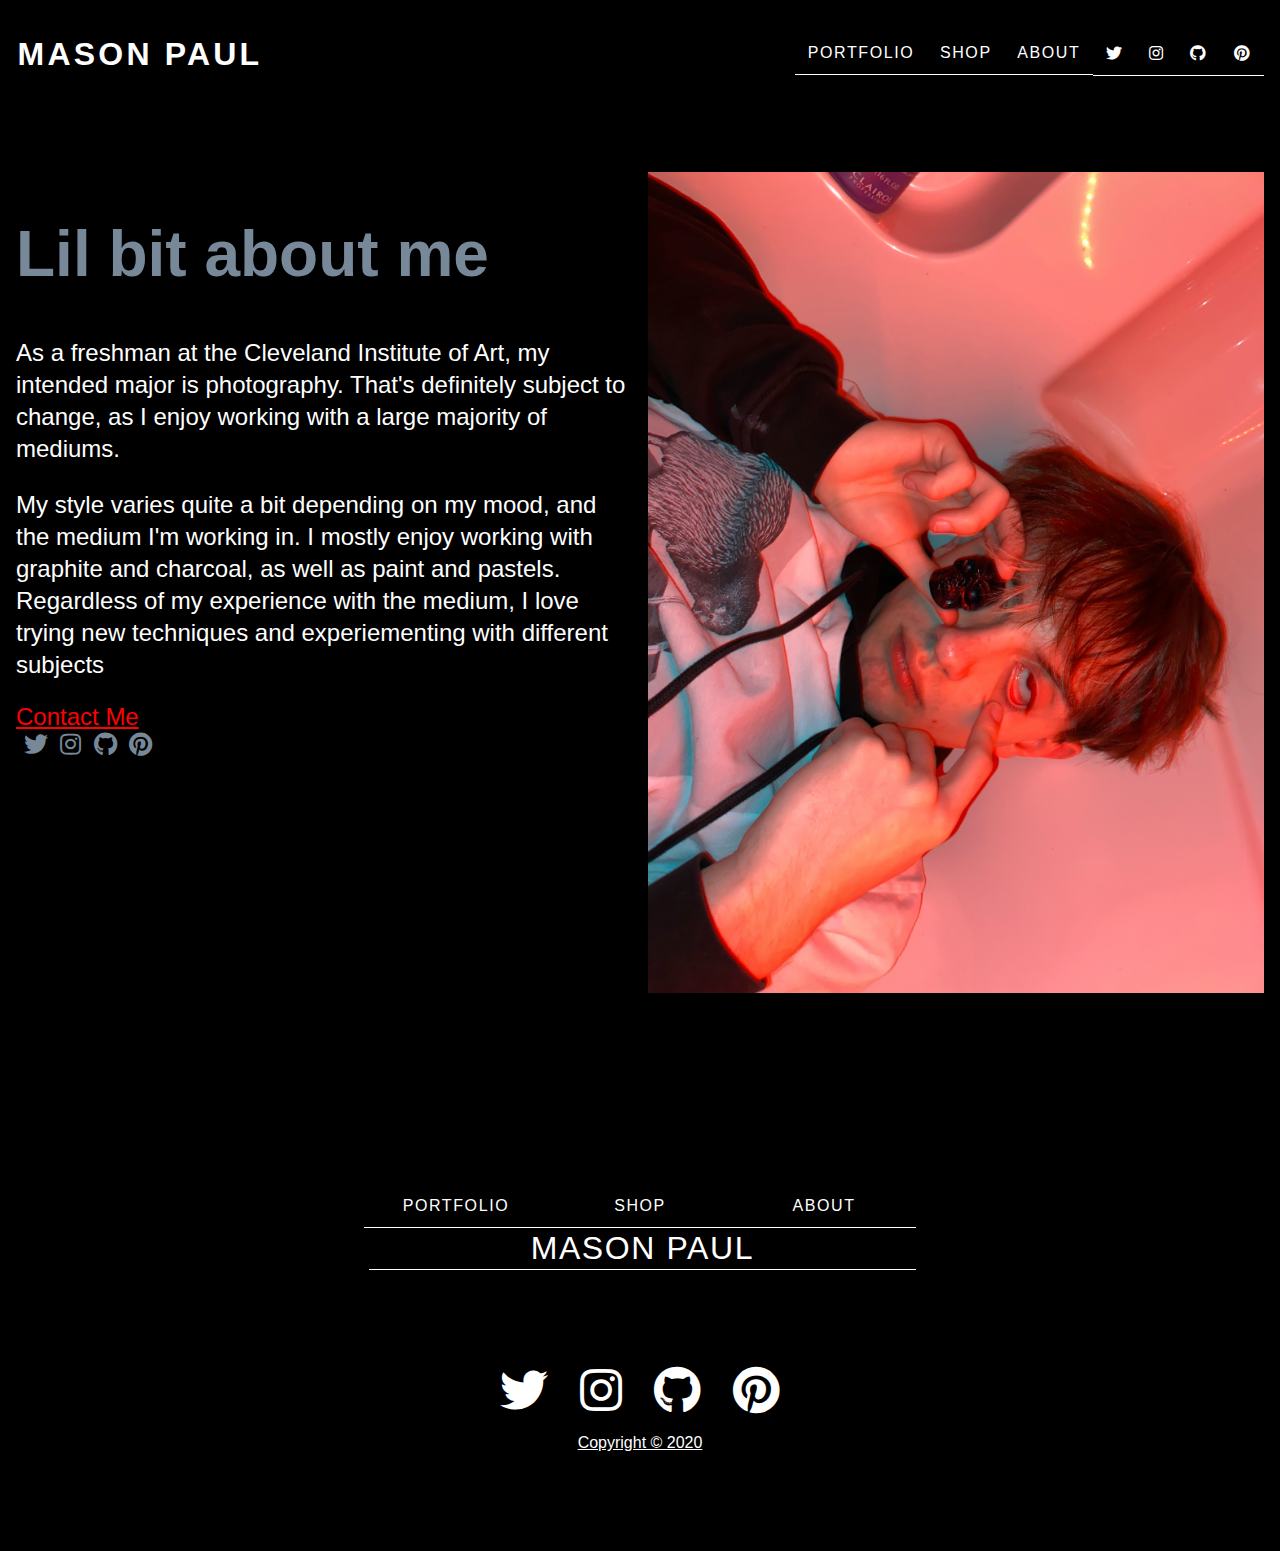
<file: about.html>
<!DOCTYPE html>
<html lang="en">
<head>
    <meta charset="UTF-8" />
    <meta name="viewport" content="width=device-width, initial-scale=1.0" />
    <link rel="stylesheet" href="css/styles.css" />
    <link rel="stylesheet" href="css/glightbox.min.css" />
    <link rel="stylesheet" href="css/all.min.css" />
    <title>About Mason Paul</title>
</head>
<body>

    <header>
    <nav class="nav-bar">
        <h1 class="logo"><a href="index.html">Mason Paul</a></h1>
        <ul class="nav-menu">
            <li class="nav-item"><a href="portfolio.html">Portfolio</a></li>
            <li class="nav-item"><a href="shop.html">Shop</a></li>
            <li class="nav-item"><a href="about.html">About</a></li>
            <li class="nav-item social-nav-item"><a href="https://twitter.com/masonnaiseburps" aria-label="Link to Twitter"><i class="fab fa-twitter" aria-hidden="true"></i></a></li>
            <li class="nav-item social-nav-item"><a href="https://instagram.com/mason.paul.art" aria-label="Link to Instagram"><i class="fab fa-instagram" aria-hidden="true"></i></a></li>
            <li class="nav-item social-nav-item"><a href="https://github.com/mpkovacs14" aria-label="Link to Github"><i class="fab fa-github" aria-hidden="true"></i></a></li>
            <li class="nav-item social-nav-item"><a href="https://pinterest.com/masonpk14" aria-label="Link to Pinterest"><i class="fab fa-pinterest" aria-hidden="true"></i></a></li>
        </ul>
    </nav>
</header>    

<main class="about-page">
    <section class="about-text">
        <h1>Lil bit about me</h1>
        <p>As a freshman at the Cleveland Institute of Art, my intended major is photography. That's definitely subject to change, as I enjoy working with a large majority of mediums.</p>
        <p>My style varies quite a bit depending on my mood, and the medium I'm working in. I mostly enjoy working with graphite and charcoal, as well as paint and pastels. Regardless of my experience with the medium, I love trying new techniques and experiementing with different subjects</p>
        <a href="mailto:masonpk14@gmail.com">Contact Me</a>
    <section class="about-social">
        <a href="https://twitter.com/masonnaiseburps" aria-label="Link to Twitter"><i class="fab fa-twitter" aria-hidden="true"></i></a>
            <a href="https://instagram.com/mason.paul.art" aria-label="Link to Instagram"><i class="fab fa-instagram" aria-hidden="true"></i></a>
            <a href="https://github.com/mpkovacs14" aria-label="Link to Github"><i class="fab fa-github" aria-hidden="true"></i></a>
            <a href="https://pinterest.com/masonpk14" aria-label="Link to Pinterest"><i class="fab fa-pinterest" aria-hidden="true"></i></a>
    </section>
</section>
    <section class="about-image">
        <img src="img/mason-paul-mason.jpg" alt="Car in the rain">
    </section>
</main>

<footer>
    <nav class="nav-bar footer-nav">
        <ul class="nav-menu">
            <li class="nav-item"><a href="portfolio.html">Portfolio</a></li>
            <li class="nav-item"><a href="shop.html">Shop</a></li>
            <li class="nav-item"><a href="about.html">About</a></li>
            <li class="nav-item logo footer-logo"><a href="index.html">Mason Paul</a></li>
            </ul>
            </nav>
<section class="footer-social">
    <a href="https://twitter.com/masonnaiseburps" aria-label="Link to Twitter"><i class="fab fa-twitter fa-3x" aria-hidden="true"></i></a>
            <a href="https://instagram.com/mason.paul.art" aria-label="Link to Instagram"><i class="fab fa-instagram fa-3x" aria-hidden="true"></i></a>
            <a href="https://github.com/mpkovacs14" aria-label="Link to Github"><i class="fab fa-github fa-3x" aria-hidden="true"></i></a>
            <a href="https://pinterest.com/masonpk14" aria-label="Link to Pinterest"><i class="fab fa-pinterest fa-3x" aria-hidden="true"></i></a>
</section>
<p class="footer-copyright">Copyright &copy; 2020</p>
</footer>
</body>
</html>
</file>
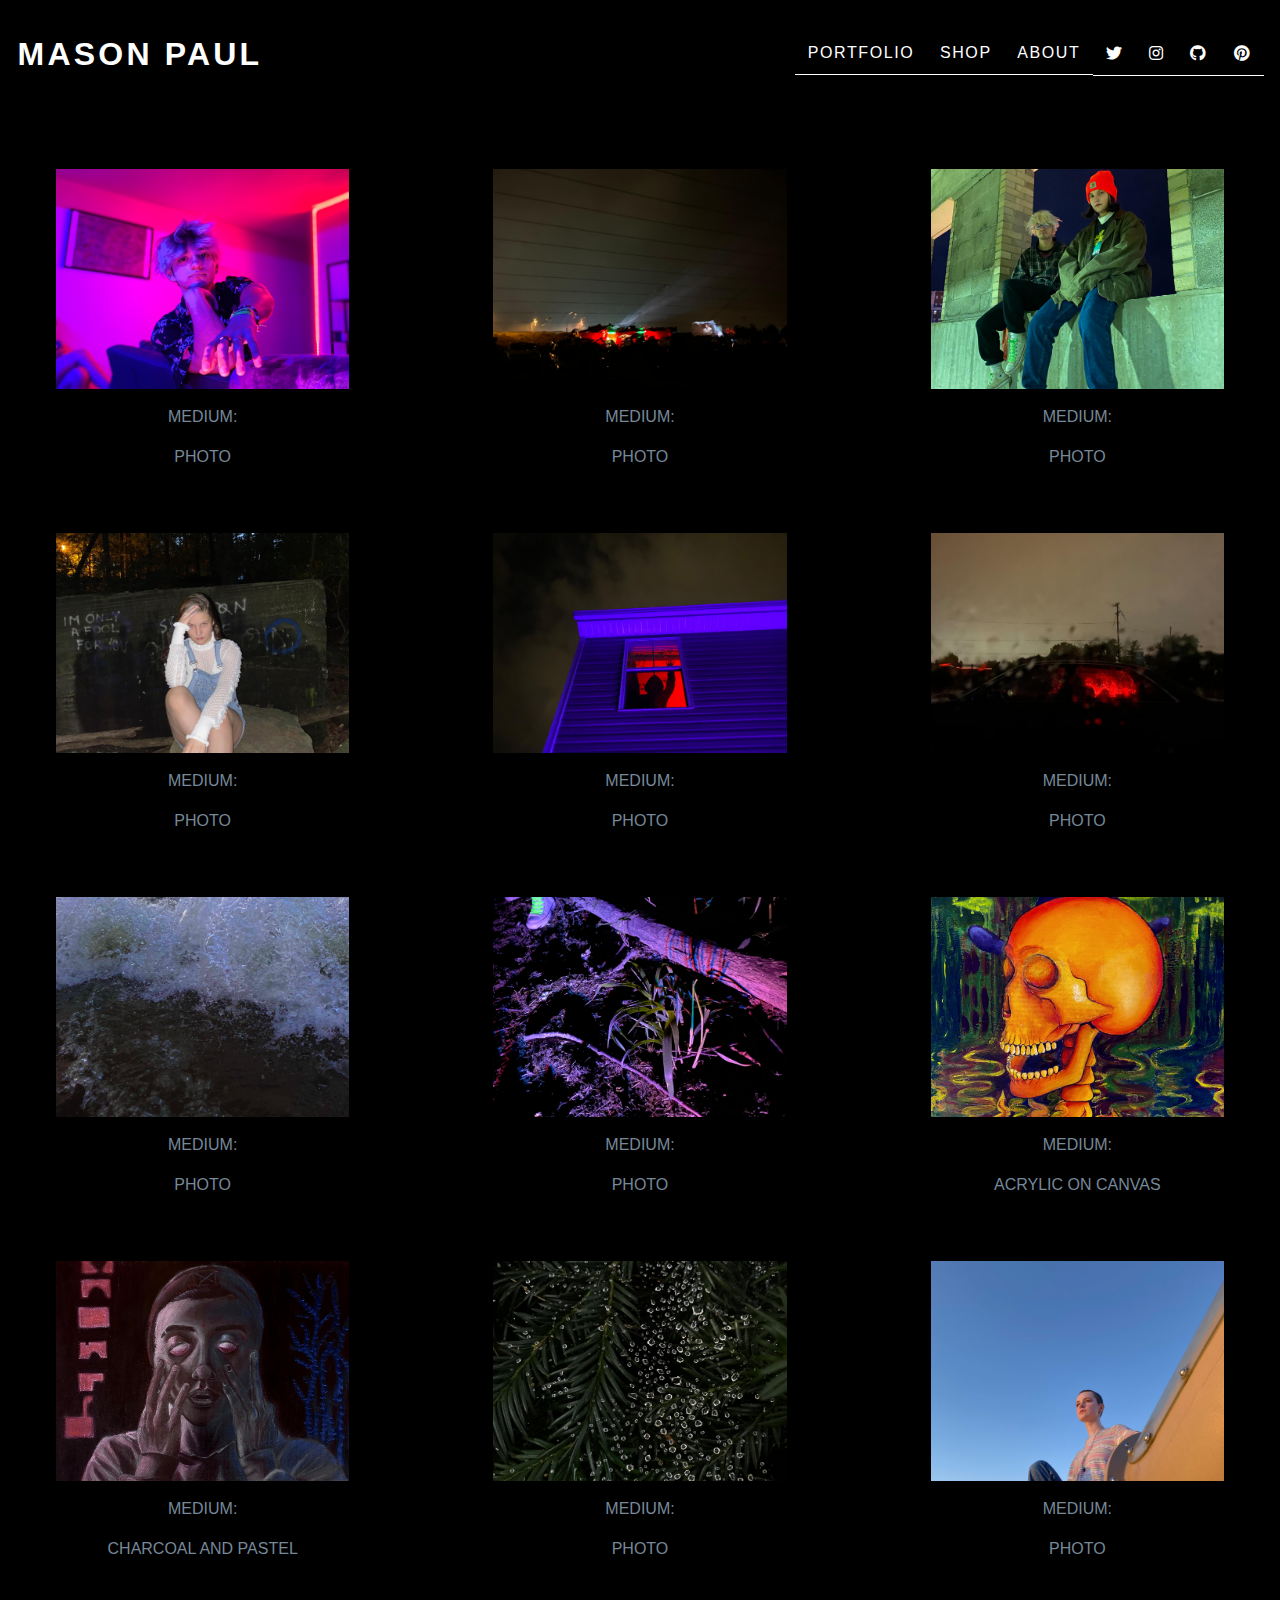
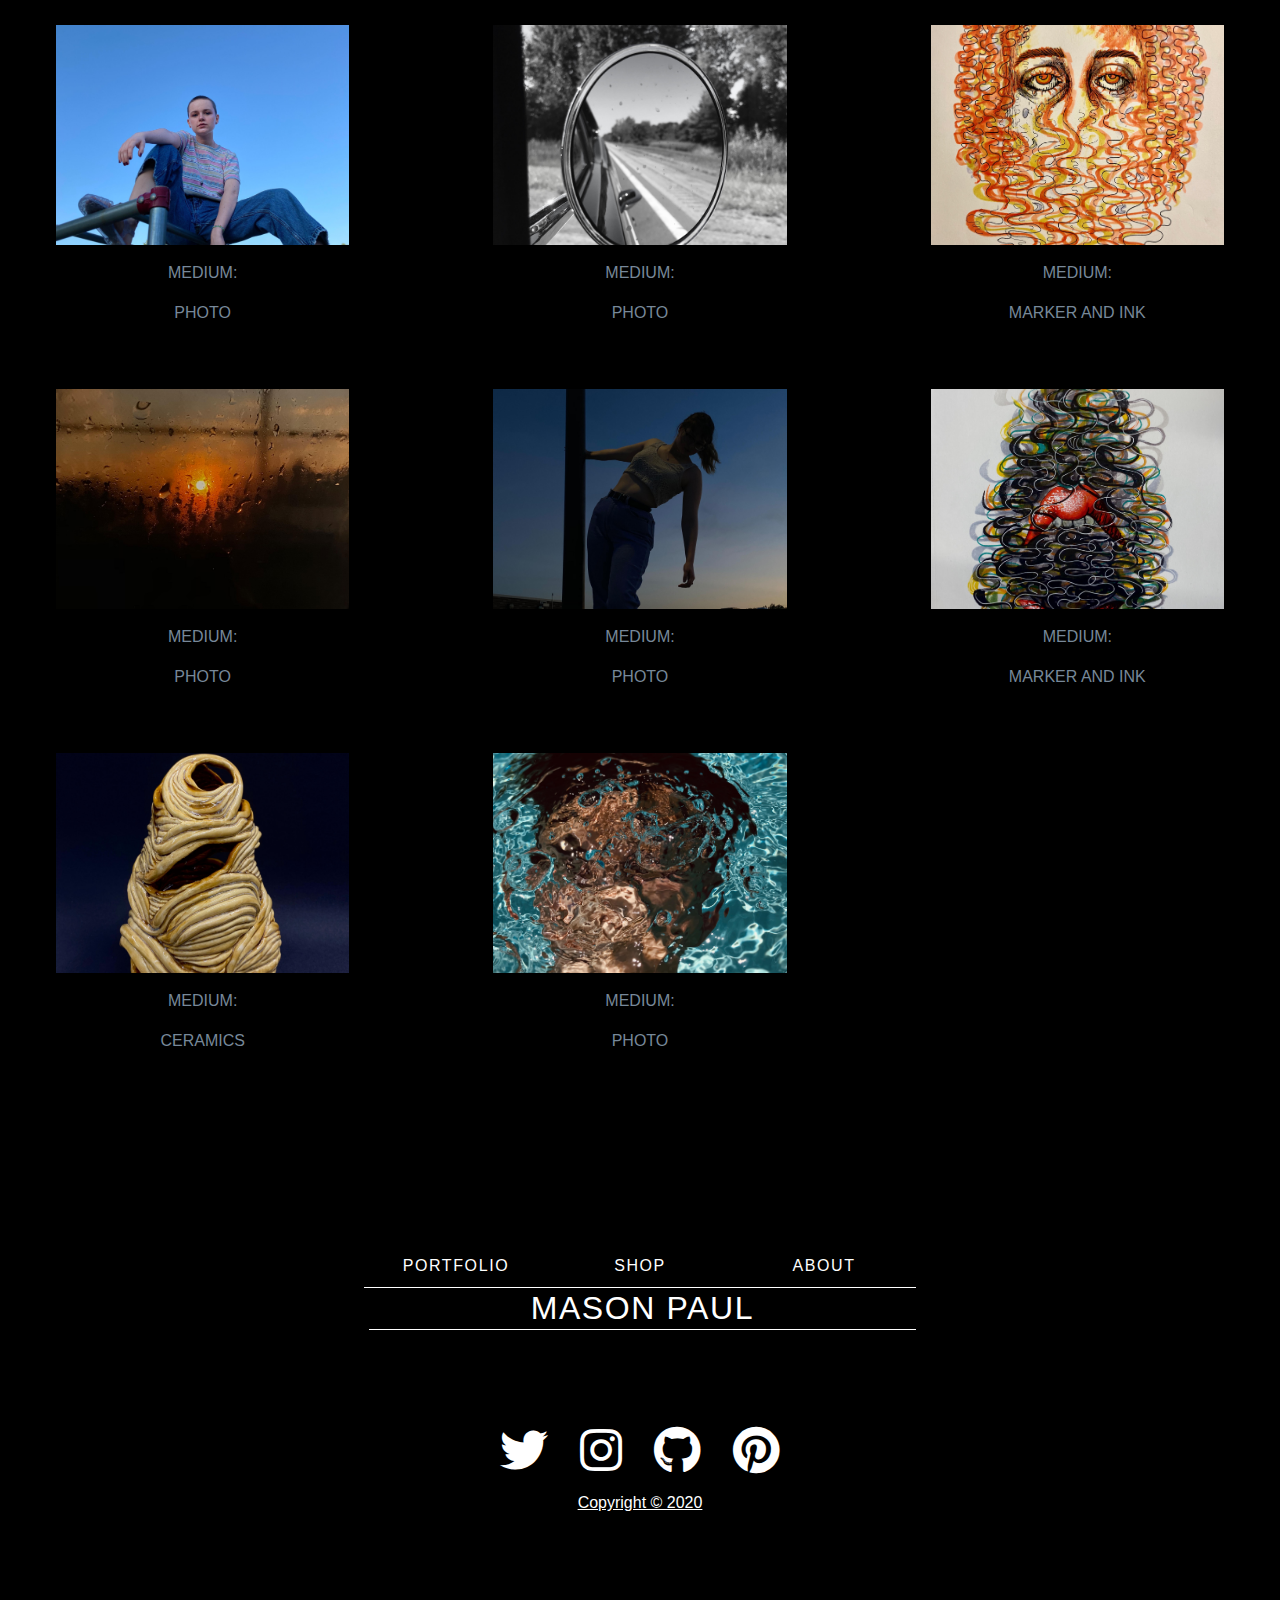
<file: portfolio.html>
<!DOCTYPE html>
<html lang="en">
<head>
    <meta charset="UTF-8" />
    <meta name="viewport" content="width=device-width, initial-scale=1.0" />
    <link rel="stylesheet" href="css/styles.css" />
    <link rel="stylesheet" href="css/glightbox.min.css" />
    <link rel="stylesheet" href="css/all.min.css" />
    <title>Mason Paul Portfolio</title>
</head>
<body>

    <header>
    <nav class="nav-bar">
        <h1 class="logo"><a href="index.html">Mason Paul</a></h1>
        <ul class="nav-menu">
            <li class="nav-item"><a href="portfolio.html">Portfolio</a></li>
            <li class="nav-item"><a href="shop.html">Shop</a></li>
            <li class="nav-item"><a href="about.html">About</a></li>
            <li class="nav-item social-nav-item"><a href="https://twitter.com/masonnaiseburps" aria-label="Link to Twitter"><i class="fab fa-twitter" aria-hidden="true"></i></a></li>
            <li class="nav-item social-nav-item"><a href="https://instagram.com/mason.paul.art" aria-label="Link to Instagram"><i class="fab fa-instagram" aria-hidden="true"></i></a></li>
            <li class="nav-item social-nav-item"><a href="https://github.com/mpkovacs14" aria-label="Link to Github"><i class="fab fa-github" aria-hidden="true"></i></a></li>
            <li class="nav-item social-nav-item"><a href="https://pinterest.com/masonpk14" aria-label="Link to Pinterest"><i class="fab fa-pinterest" aria-hidden="true"></i></a></li>
        </ul>
    </nav>
</header>    

<main class="gallery-page">
    <h1>Portfolio</h1>
    <section class="portfolio-gallery gallery-span">
        <div class="gallery-item w-2">
            <a href="img/mason-paul-jareds.jpg" class="glightbox"><img src="img/mason-paul-jareds.jpg" alt="Tristen at Jareds" title="Tristen" class="gallery-img"></a>
            <p>Medium:</p>
            <p>Photo</p>
        </div>
        <div class="gallery-item w-2">
            <a href="img/mason-paul-drives.jpg" class="glightbox"><img src="img/mason-paul-drives.jpg" alt="Red light" title="Red light" class="gallery-img"></a>
            <p>Medium:</p>
            <p>Photo</p>
        </div>
        <div class="gallery-item w-2">
            <a href="img/mason-paul-leah.jpg" class="glightbox"><img src="img/mason-paul-leah.jpg" alt="Leah" title="Leah" class="gallery-img"></a>
            <p>Medium:</p>
            <p>Photo</p>
        </div>
        <div class="gallery-item w-2">
            <a href="img/mason-paul-leah2.jpg" class="glightbox"><img src="img/mason-paul-leah2.jpg" alt="More Leah" title="Leah Again" class="gallery-img"></a>
            <p>Medium:</p>
            <p>Photo</p>
        </div>
        <div class="gallery-item w-2">
            <a href="img/mason-paul-window.jpg" class="glightbox"><img src="img/mason-paul-window.jpg" alt="Tristen in the window" title="Tristen in a window" class="gallery-img"></a>
            <p>Medium:</p>
            <p>Photo</p>
        </div>
        <div class="gallery-item w-2">
            <a href="img/mason-paul-red.jpg" class="glightbox"><img src="img/mason-paul-red.jpg" alt="Car at the drive-ins" title="Car" class="gallery-img"></a>
            <p>Medium:</p>
            <p>Photo</p>
        </div>
        <div class="gallery-item w-2">
            <a href="img/mason-paul-waves.jpg" class="glightbox"><img src="img/mason-paul-waves.jpg" alt="Waves on the beach" title="Splashy waves" class="gallery-img"></a>
            <p>Medium:</p>
            <p>Photo</p>
        </div>
        <div class="gallery-item w-2">
            <a href="img/mason-paul-woods.jpg" class="glightbox"><img src="img/mason-paul-woods.jpg" alt="Plants in the woods" title="Plants" class="gallery-img"></a>
            <p>Medium:</p>
            <p>Photo</p>
        </div>
        <div class="gallery-item w-2">
            <a href="img/mason-paul-skull.jpg" class="glightbox"><img src="img/mason-paul-skull.jpg" alt="Acrylic Skull Painting" title="Skull Painting" class="gallery-img"></a>
            <p>Medium:</p>
            <p>Acrylic on Canvas</p>
        </div>
        <div class="gallery-item w-2">
            <a href="img/mason-paul-portrait.jpg" class="glightbox"><img src="img/mason-paul-portrait.jpg" alt="charcoal portrait" title="Self Portrait" class="gallery-img"></a>
            <p>Medium:</p>
            <p>Charcoal and Pastel</p>
        </div>
        <div class="gallery-item w-2">
            <a href="img/mason-paul-webs.jpg" class="glightbox"><img src="img/mason-paul-webs.jpg" alt="Dew Drops on a spiderweb" title="Spiderweb" class="gallery-img"></a>
            <p>Medium:</p>
            <p>Photo</p>
        </div>
        <div class="gallery-item w-2">
            <a href="img/mason-paul-midge.jpg" class="glightbox"><img src="img/mason-paul-midge.jpg" alt="Midge" title="Midge" class="gallery-img"></a>
            <p>Medium:</p>
            <p>Photo</p>
        </div>
        <div class="gallery-item w-2">
            <a href="img/mason-paul-more-midge.jpg" class="glightbox"><img src="img/mason-paul-more-midge.jpg" alt="Midge" title="Midge" class="gallery-img"></a>
            <p>Medium:</p>
            <p>Photo</p>
        </div>
        <div class="gallery-item w-2">
            <a href="img/mason-paul-mirror.jpg" class="glightbox"><img src="img/mason-paul-mirror.jpg" alt="Photo of a rerview mirror" title="Mirror" class="gallery-img"></a>
            <p>Medium:</p>
            <p>Photo</p>
        </div>
        <div class="gallery-item w-2">
            <a href="img/mason-paul-woman.jpg" class="glightbox"><img src="img/mason-paul-woman.jpg" alt="Drawing of a womans face" title="Squiggly Woman" class="gallery-img"></a>
            <p>Medium:</p>
            <p>Marker and Ink</p>
        </div>
        <div class="gallery-item w-2">
            <a href="img/mason-paul-sun.jpg" class="glightbox"><img src="img/mason-paul-sun.jpg" alt="Sun rise through a window" title="Sunrise" class="gallery-img"></a>
            <p>Medium:</p>
            <p>Photo</p>
        </div>
        <div class="gallery-item w-2">
            <a href="img/mason-paul-heather.jpg" class="glightbox"><img src="img/mason-paul-heather.jpg" alt="Heather" title="Heather" class="gallery-img"></a>
            <p>Medium:</p>
            <p>Photo</p>
        </div>
        <div class="gallery-item w-2">
            <a href="img/mason-paul-mouth.jpg" class="glightbox"><img src="img/mason-paul-mouth.jpg" alt="Drawing of a smokey mouth" title="Mouth" class="gallery-img"></a>
            <p>Medium:</p>
            <p>Marker and Ink</p>
        </div>
        <div class="gallery-item w-2">
            <a href="img/mason-paul-pot.jpg" class="glightbox"><img src="img/mason-paul-pot.jpg" alt="Ceramic Pot" title="Pot" class="gallery-img"></a>
            <p>Medium:</p>
            <p>Ceramics</p>
        </div>
        <div class="gallery-item w-2">
            <a href="img/mason-paul-water.jpg" class="glightbox"><img src="img/mason-paul-water.jpg" alt="Water" title="Water" class="gallery-img"></a>
            <p>Medium:</p>
            <p>Photo</p>
        </div>
    </section>
</main>

<footer>
    <nav class="nav-bar footer-nav">
        <ul class="nav-menu">
            <li class="nav-item"><a href="portfolio.html">Portfolio</a></li>
            <li class="nav-item"><a href="shop.html">Shop</a></li>
            <li class="nav-item"><a href="about.html">About</a></li>
            <li class="nav-item logo footer-logo"><a href="index.html">Mason Paul</a></li>
            </ul>
            </nav>
<section class="footer-social">
    <a href="https://twitter.com/masonnaiseburps" aria-label="Link to Twitter"><i class="fab fa-twitter fa-3x" aria-hidden="true"></i></a>
            <a href="https://instagram.com/mason.paul.art" aria-label="Link to Instagram"><i class="fab fa-instagram fa-3x" aria-hidden="true"></i></a>
            <a href="https://github.com/mpkovacs14" aria-label="Link to Github"><i class="fab fa-github fa-3x" aria-hidden="true"></i></a>
            <a href="https://pinterest.com/masonpk14" aria-label="Link to Pinterest"><i class="fab fa-pinterest fa-3x" aria-hidden="true"></i></a>
</section>
<p class="footer-copyright">Copyright &copy; 2020</p>
</footer>
<script src="js/glightbox.min.js"></script>
<script type="text/javascript">
const lightbox = GLightbox({loop: true});
</script>
</body>
</html>
</file>
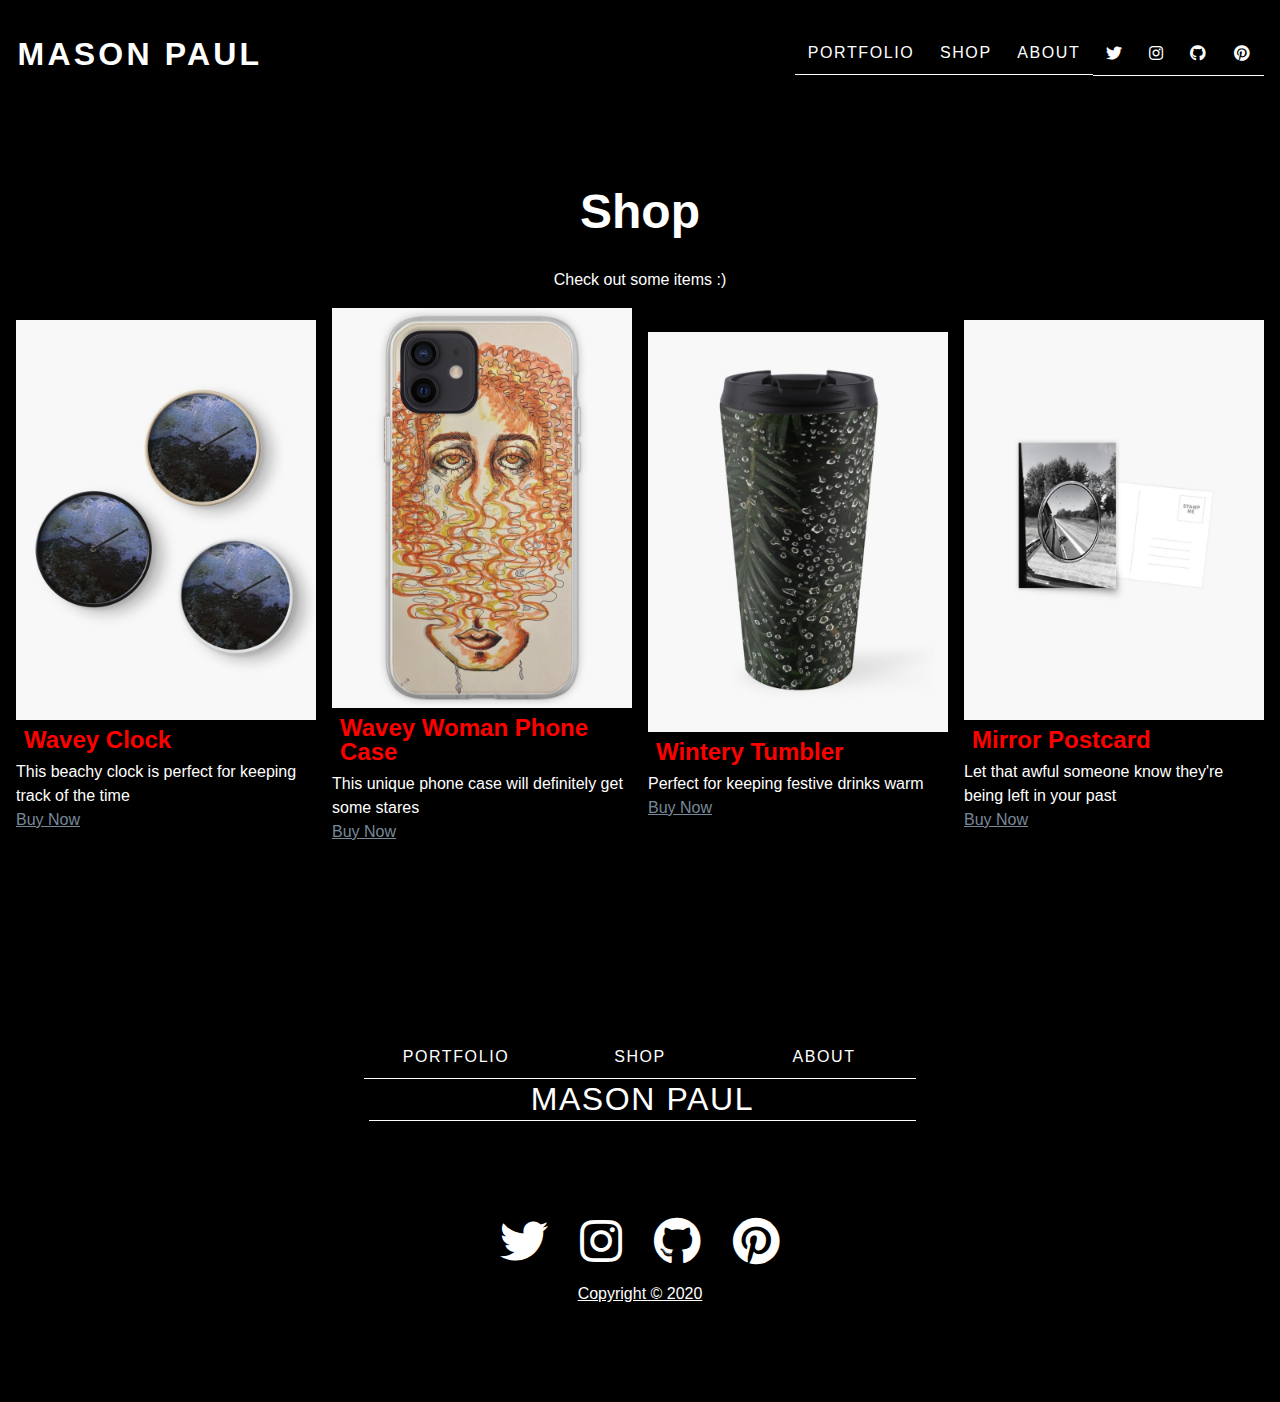
<file: shop.html>
<!DOCTYPE html>
<html lang="en">
<head>
    <meta charset="UTF-8" />
    <meta name="viewport" content="width=device-width, initial-scale=1.0" />
    <link rel="stylesheet" href="css/styles.css" />
    <link rel="stylesheet" href="css/glightbox.min.css" />
    <link rel="stylesheet" href="css/all.min.css" />
    <title>Mason Paul Homepage</title>
</head>
<body>

    <header>
    <nav class="nav-bar">
        <h1 class="logo"><a href="index.html">Mason Paul</a></h1>
        <ul class="nav-menu">
            <li class="nav-item"><a href="portfolio.html">Portfolio</a></li>
            <li class="nav-item"><a href="shop.html">Shop</a></li>
            <li class="nav-item"><a href="about.html">About</a></li>
            <li class="nav-item social-nav-item"><a href="https://twitter.com/masonnaiseburps" aria-label="Link to Twitter"><i class="fab fa-twitter" aria-hidden="true"></i></a></li>
            <li class="nav-item social-nav-item"><a href="https://instagram.com/mason.paul.art" aria-label="Link to Instagram"><i class="fab fa-instagram" aria-hidden="true"></i></a></li>
            <li class="nav-item social-nav-item"><a href="https://github.com/mpkovacs14" aria-label="Link to Github"><i class="fab fa-github" aria-hidden="true"></i></a></li>
            <li class="nav-item social-nav-item"><a href="https://pinterest.com/masonpk14" aria-label="Link to Pinterest"><i class="fab fa-pinterest" aria-hidden="true"></i></a></li>
        </ul>
    </nav>
</header>    
<main class="shop-page"><section class="text-box">
    <h1>Shop</h1>
    <p>Check out some items :)</p>
</section>
<section class="shop-box">
    <script type="text/javascript" src="https://www.redbubble.com/assets/external_portfolio.js"></script>
<script id="rb-xzfcxvzx" type="text/javascript">new RBExternalPortfolio('www.redbubble.com', 'mason-k', 2, 2).renderIframe();</script>
</section>
<section class="curated-shop">
    <div class="shop-item">
        <a href="https://www.redbubble.com/i/clock/Wavey-by-Mason-K/62976048.1X49C?asc=u"><img src="img/work-62976048-clock.jpg" alt="Wavey Clock"></a>
        <h2>Wavey Clock</h2>
        <p>This beachy clock is perfect for keeping track of the time</p>
        <a href="https://www.redbubble.com/i/clock/Wavey-by-Mason-K/62976048.1X49C?asc=u">Buy Now</a>
    </div>
    <div class="shop-item">
        <a href="https://www.redbubble.com/i/iphone-case/Squiggly-Woman-by-Mason-K/63095152.PGM2E?asc=u"><img src="img/work-63095152-iphone-soft-case.jpg" alt="Phone Case"></a>
        <h2>Wavey Woman Phone Case</h2>
        <p>This unique phone case will definitely get some stares</p>
        <a href="https://www.redbubble.com/i/iphone-case/Squiggly-Woman-by-Mason-K/63095152.PGM2E?asc=u">Buy Now</a>
    </div>
    <div class="shop-item">
        <a href="hhttps://www.redbubble.com/i/mug/Web-by-Mason-K/63095013.V33QC?asc=u"><img src="img/work-63095013-travel-mug.jpg" alt="Mug"></a>
        <h2>Wintery Tumbler</h2>
        <p>Perfect for keeping festive drinks warm</p>
        <a href="https://www.redbubble.com/i/mug/Web-by-Mason-K/63095013.V33QC?asc=u">Buy Now</a>
    </div>
    <div class="shop-item">
        <a href="https://www.redbubble.com/i/postcard/Behind-by-Mason-K/63095404.V7PMD?asc=u"><img src="img/work-63095404-postcard.jpg" alt="Postcard"></a>
        <h2>Mirror Postcard</h2>
        <p>Let that awful someone know they're being left in your past</p>
        <a href="https://www.redbubble.com/i/postcard/Behind-by-Mason-K/63095404.V7PMD?asc=u">Buy Now</a>
    </div>
</section>
</main>
<footer>
    <nav class="nav-bar footer-nav">
        <ul class="nav-menu">
            <li class="nav-item"><a href="portfolio.html">Portfolio</a></li>
            <li class="nav-item"><a href="shop.html">Shop</a></li>
            <li class="nav-item"><a href="about.html">About</a></li>
            <li class="nav-item logo footer-logo"><a href="index.html">Mason Paul</a></li>
            </ul>
            </nav>
<section class="footer-social">
    <a href="https://twitter.com/masonnaiseburps" aria-label="Link to Twitter"><i class="fab fa-twitter fa-3x" aria-hidden="true"></i></a>
            <a href="https://instagram.com/mason.paul.art" aria-label="Link to Instagram"><i class="fab fa-instagram fa-3x" aria-hidden="true"></i></a>
            <a href="https://github.com/mpkovacs14" aria-label="Link to Github"><i class="fab fa-github fa-3x" aria-hidden="true"></i></a>
            <a href="https://pinterest.com/masonpk14" aria-label="Link to Pinterest"><i class="fab fa-pinterest fa-3x" aria-hidden="true"></i></a>
</section>
<p class="footer-copyright">Copyright &copy; 2020</p>
</footer>
</body>
</html>
</file>
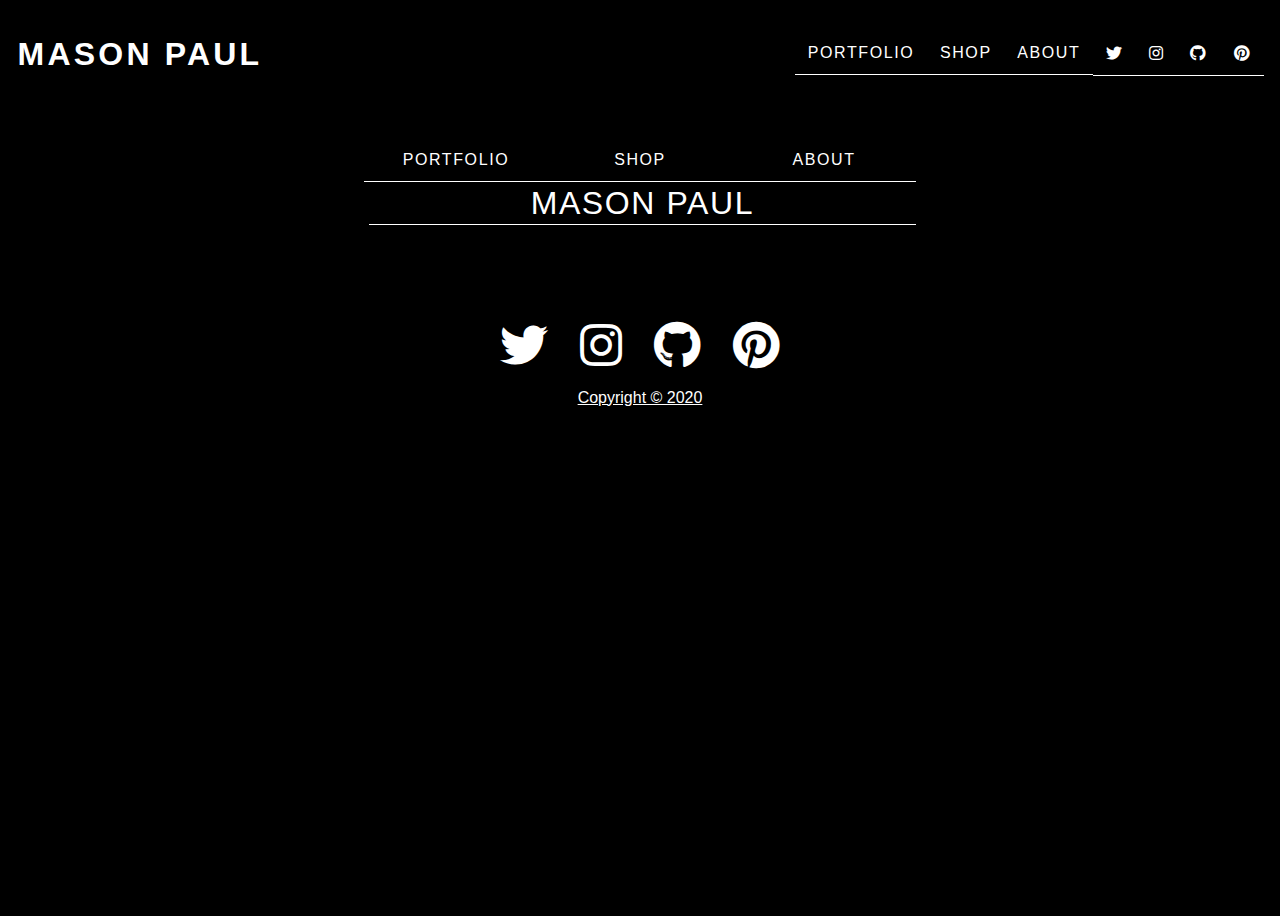
<file: template.html>
<!DOCTYPE html>
<html lang="en">
<head>
    <meta charset="UTF-8" />
    <meta name="viewport" content="width=device-width, initial-scale=1.0" />
    <link rel="stylesheet" href="css/styles.css" />
    <link rel="stylesheet" href="css/glightbox.min.css" />
    <link rel="stylesheet" href="css/all.min.css" />
    <title>Mason Paul Homepage</title>
</head>
<body>

    <header>
    <nav class="nav-bar">
        <h1 class="logo"><a href="index.html">Mason Paul</a></h1>
        <ul class="nav-menu">
            <li class="nav-item"><a href="portfolio.html">Portfolio</a></li>
            <li class="nav-item"><a href="shop.html">Shop</a></li>
            <li class="nav-item"><a href="about.html">About</a></li>
            <li class="nav-item social-nav-item"><a href="https://twitter.com/masonnaiseburps" aria-label="Link to Twitter"><i class="fab fa-twitter" aria-hidden="true"></i></a></li>
            <li class="nav-item social-nav-item"><a href="https://instagram.com/mason.paul.art" aria-label="Link to Instagram"><i class="fab fa-instagram" aria-hidden="true"></i></a></li>
            <li class="nav-item social-nav-item"><a href="https://github.com/mpkovacs14" aria-label="Link to Github"><i class="fab fa-github" aria-hidden="true"></i></a></li>
            <li class="nav-item social-nav-item"><a href="https://pinterest.com/masonpk14" aria-label="Link to Pinterest"><i class="fab fa-pinterest" aria-hidden="true"></i></a></li>
        </ul>
    </nav>
</header>    
<footer>
    <nav class="nav-bar footer-nav">
        <ul class="nav-menu">
            <li class="nav-item"><a href="portfolio.html">Portfolio</a></li>
            <li class="nav-item"><a href="shop.html">Shop</a></li>
            <li class="nav-item"><a href="about.html">About</a></li>
            <li class="nav-item logo footer-logo"><a href="index.html">Mason Paul</a></li>
            </ul>
            </nav>
<section class="footer-social">
    <a href="https://twitter.com/masonnaiseburps" aria-label="Link to Twitter"><i class="fab fa-twitter fa-3x" aria-hidden="true"></i></a>
            <a href="https://instagram.com/mason.paul.art" aria-label="Link to Instagram"><i class="fab fa-instagram fa-3x" aria-hidden="true"></i></a>
            <a href="https://github.com/mpkovacs14" aria-label="Link to Github"><i class="fab fa-github fa-3x" aria-hidden="true"></i></a>
            <a href="https://pinterest.com/masonpk14" aria-label="Link to Pinterest"><i class="fab fa-pinterest fa-3x" aria-hidden="true"></i></a>
</section>
<p class="footer-copyright">Copyright &copy; 2020</p>
</footer>
</body>
</html>
</file>
<file: css/styles.css>
/* basic styles */
html {
  font-size: 100%;
  line-height: 1.5rem;
  box-sizing: border-box;
  font-family: Arial, Helvetica, sans-serif;
  height: 100%;
}

body {
  margin: 0 auto;
  padding: 0;
  min-height: 100%;
  background-color: black;
}

*,
*::before,
*::after {
  box-sizing: inherit;
}

img,
video {
  width: 100%;
  height: auto;
  display: block;
}

/* begin header navbar styles */
.nav-bar {
  display: flex;
  flex-wrap: wrap;
  justify-content: center;
  align-items: center;
  line-height: 1rem;
  overflow: hidden;
  background-color: black;
  z-index: 10;
}

.logo,
.nav-menu {
  text-transform: uppercase;
}

.logo,
.nav-item {
  white-space: nowrap;
}

.nav-menu {
  list-style: none;
  display: flex;
  flex-wrap: wrap;
  justify-content: space-evenly;
  align-items: center;
  padding: 0;
  margin: 0;
  z-index: 10;
}

.nav-item {
  flex: 1 0 33.3%;
  text-align: center;
}

.social-nav-item {
  flex: 1 1 10%;
}

.logo a,
.nav-menu a {
  display: block;
  text-decoration: none;
  letter-spacing: 0.2rem;
  padding: 0.8rem;
  color: white;
}

.logo a {
  font-weight: 700;
  font-size: 2rem;
}

.nav-menu a {
  font-weight: 400;
  letter-spacing: 0.1rem;
  border-bottom: 1px solid white;
  transition: all ease 0.1s;
}

.nav-menu a:hover {
  border-bottom: 1px solid none;
  transform: scale(0.95);
}

/* hero header nav changes (z-index was deleted right after in the video?) */

.hero-nav {
  background: none;
  grid-column: 1 / -1;
  grid-row: 1 / -1;
  background: none;
  align-content: top;
  z-index: 10%;
  background: none;
}

.hero-nav .logo a,
.hero-nav .nav-menu a {
  color: white;
}

.hero-nav .nav-menu a:hover {
  border-bottom: 1px solid white;
  transform: scale(0.95);
}

.hero-nav .nav-menu a {
  border-bottom: 1px solid rgba(0, 0, 0, 0);
}

/* home page hero */

.hero-box {
  display: grid;
  grid-template-columns: 1fr;
  grid-template-rows: 1fr;
  grid-gap: 0px;
  align-content: center;
  justify-content: center;
  align-items: start;
  height: 100%;
}

.hero-image-box {
  height: 100vh;
  max-width: 100%;
  display: grid;
  grid-column: 1 / -1;
  grid-row: 1 / -1;
}

.hero-image-box::after {
  content: "";
  background-color: rgba(0, 0, 0, 0.2);
  height: 100%;
  width: 100%;
  position: absolute;
  top: 0;
  left: 0;
}
/* this also didn't do anything, changed the color of the top title */
.hero-img,
.hero-video {
  width: 100%;
  height: 100%;
  object-fit: cover;
}
.hero-video {
  background-color: black;
  background-image: url("../video/walk.jpg");
  background-repeat: no-repeat;
  background-size: cover;
  background-position: center;
}

.hero-text-box {
  grid-row: 1 / -1;
  grid-column: 1 / -1;
  align-self: center;
  padding: 1rem;
  z-index: 10;
  text-align: center;
}

.hero-heading {
  font-size: 2rem;
  letter-spacing: 0.05rem;
  font-weight: bold;
  text-transform: uppercase;
  color: red;
}

.hero-text {
  font-size: 1rem;
  margin-top: 0.5rem;
  color: white;
}

.hero-button {
  display: inline-block;
  padding: 0.75rem 2rem;
  background: none;
  color: white;
  font-size: 1.2rem;
  font-weight: bold;
  border: 1px solid white;
  border-radius: 4px;
  margin-top: 2rem;
}

.hero-button:hover {
  transform: scale(0.95);
  color: red;
}
.hero-button:active {
  background: rgba(0, 0, 0, 0.3);
}

/* about page css*/

.about-page {
  padding: 3rem 1rem 10rem 1rem;
  display: grid;
  grid-template-columns: 1fr;
  height: 100%;
  color: white;
}

.about-text {
  margin: 0 auto;
  color: white;
  padding-top: 0.5rem;
}

.about-text h1 {
  font-size: 2rem;
  line-height: 2rem;
  padding-bottom: 0.5rem;
  color: lightslategray;
}
.about-text a {
  color: red;
  text-decoration: underline;
  font-size: 1.5rem;
  text-transform: capitalize;
}

.about-image img {
  height: 100%;
  object-fit: cover;
}
.about-image .about-social {
  display: flex;
  justify-content: start;
}

.about-social a {
  color: lightslategray;
  padding: 0 0 0 0.5rem;
  border-top: 1rem;
}
/* begin grid gallery styles */

.gallery-page {
  padding: 0 1rem 10rem 1rem;
}

.portfolio-gallery {
  display: grid;
  grid-template-columns: repeat(auto-fit, minmax(300px, 1fr));
  grid-gap: 4rem;
  /* something in here is weird */
  grid-auto-rows: 300px;
}

.gallery-item {
  height: 100%;
  width: 100%;
  overflow: hidden;
  padding-left: 2.5rem;
  padding-right: 2.5rem;
  padding-bottom: 5rem;
}
.gallery-item p {
  color: lightslategray;
  text-align: center;
  font-family: Arial, Helvetica, sans-serif;
  text-transform: uppercase;
  line-height: 1.5rem;
}

.gallery-img {
  height: 100%;
  object-fit: cover;
  transition: 0.5s ease-in-out;
}

.gallery-img:hover {
  transform: scale(1.5);
}

.gallery-span {
  grid-template-columns: 1fr;
  grid-auto-flow: dense;
}

.w-1,
.w-2,
.w-3,
.w-4,
.w-5,
.w-6 {
  grid-column: span 1;
}
.h-1,
.h-2,
.h-3,
.h-4,
.h-5,
.h-6 {
  grid-row: span 1;
}

/* styles for embedded shop page */

.shop-page {
  padding: 2rem 1rem 10rem 1rem;
  align-content: center;
}
.shop-page h1 {
  font-size: 3rem;
  line-height: 3rem;
}
.shop-page .text-box {
  max-width: 80ch;
  margin: 0 auto;
  color: white;
  text-align: center;
}
.shop-box {
  width: 266px;
  margin: 0 auto;
  align-items: center;
}
.shop-box iframe {
  width: 100%;
  height: 2749px; /* jimmy's measurement for 12 items */
}
.shop-item {
  color: white;
  align-content: center;
  align-items: center;
}
.shop-item h2 {
  color: red;
  padding-bottom: 0.5rem;
  padding-top: 0.5rem;
  padding-left: 0.5rem;
}

@media (min-width: 506px) {
  .shop-box {
    width: 506px;
  }
  .shop-box iframe {
    height: 1417px; /* 6 items tall */
  }
}
@media (min-width: 746px) {
  .shop-box {
    width: 746px;
  }
  .shop-box iframe {
    height: 973px; /* 4 items tall*/
  }
}
@media (min-width: 986px) {
  .shop-box {
    width: 986px;
  }
  .shop-box iframe {
    height: 751; /* 3 items tall */
  }
}
@media (min-width: 1226px) {
  .shop-box {
    width: 1226px;
  }
  .shop-box iframe {
    height: 751; /* 3 items tall */
  }
}

.curated-shop {
  display: grid;
  grid-template-columns: repeat(auto-fit, minmax(300px, 1fr));
  grid-gap: 1rem;
}

.shop-item p {
  margin: 0;
}

.shop-item h2 {
  margin: 0;
}

.shop-item a {
  color: lightslategray;
}

/* footer nav extra styles */
.footer-logo {
  white-space: nowrap;
}

.footer-social {
  display: flex;
  justify-content: center;
  padding-top: 3rem;
}

.footer-social a {
  color: white;
  padding: 0 1rem;
}

.footer-copyright {
  text-align: center;
  padding-bottom: 6rem;
  color: white;
  text-decoration: underline;
}

@media (min-width: 600px) {
  .nav-bar {
    line-height: 1.5rem;
  }
  .nav-menu {
    padding: 0 1rem;
  }
  .nav-item {
    flex: 1 1;
  }
  .hero-nav {
    padding-bottom: 1rem;
  }
  .hero-heading {
    font-size: 4rem;
    line-height: 4rem;
  }
  .hero-text-box {
    padding: 2rem;
  }
  .hero-text {
    font-size: 2rem;
    line-height: 2rem;
  }
  .about-page {
    grid-template-columns: 1fr 1fr;
    grid-gap: 1rem;
  }
  .about-text h1 {
    font-size: 3rem;
    line-height: 3rem;
  }
  .about-text p {
    font-size: 1.1rem;
    line-height: 1.3rem;
  }
  /* grid column and row spans for wider screens */
  .w-1 {
    grid-column: span 1;
  }
  .w-2 {
    grid-column: span 2;
  }
  .w-3 {
    grid-column: span 3;
  }
  .w-4 {
    grid-column: span 4;
  }
  .w-5 {
    grid-column: span 5;
  }
  .w-6 {
    grid-column: span 6;
  }
  .h-1 {
    grid-row: span 1;
  }
  .h-2 {
    grid-row: span 2;
  }
  .h-3 {
    grid-row: span 3;
  }
  .h-4 {
    grid-row: span 4;
  }
  .h-5 {
    grid-row: span 5;
  }
  .h-6 {
    grid-row: span 6;
  }
  .gallery-span {
    grid-template-columns: repeat(6, 1fr);
  }
  .footer-nav {
    padding-top: 2rem;
  }
  .footer-logo {
    flex-basis: 100%;
  }
}

@media (min-width: 920px) {
  body {
    max-width: 1400px;
  }
  .hero-body {
    max-width: unset;
  }
  .nav-bar {
    justify-content: space-between;
    padding: 1rem 0;
    margin: 1rem auto 2rem auto;
    line-height: 1rem;
  }
  .nav-menu {
    width: auto;
    justify-self: end;
  }
  .logo {
    margin: 0 0 0 0.3rem;
    justify-self: start;
  }
  .hero-nav {
    width: 100%;
  }
  .about-text h1 {
    font-size: 4rem;
    line-height: 4rem;
  }
  .about-text p {
    font-size: 1.5rem;
    line-height: 2rem;
  }
  .footer-nav {
    justify-content: space-evenly;
  }
}
</file>
